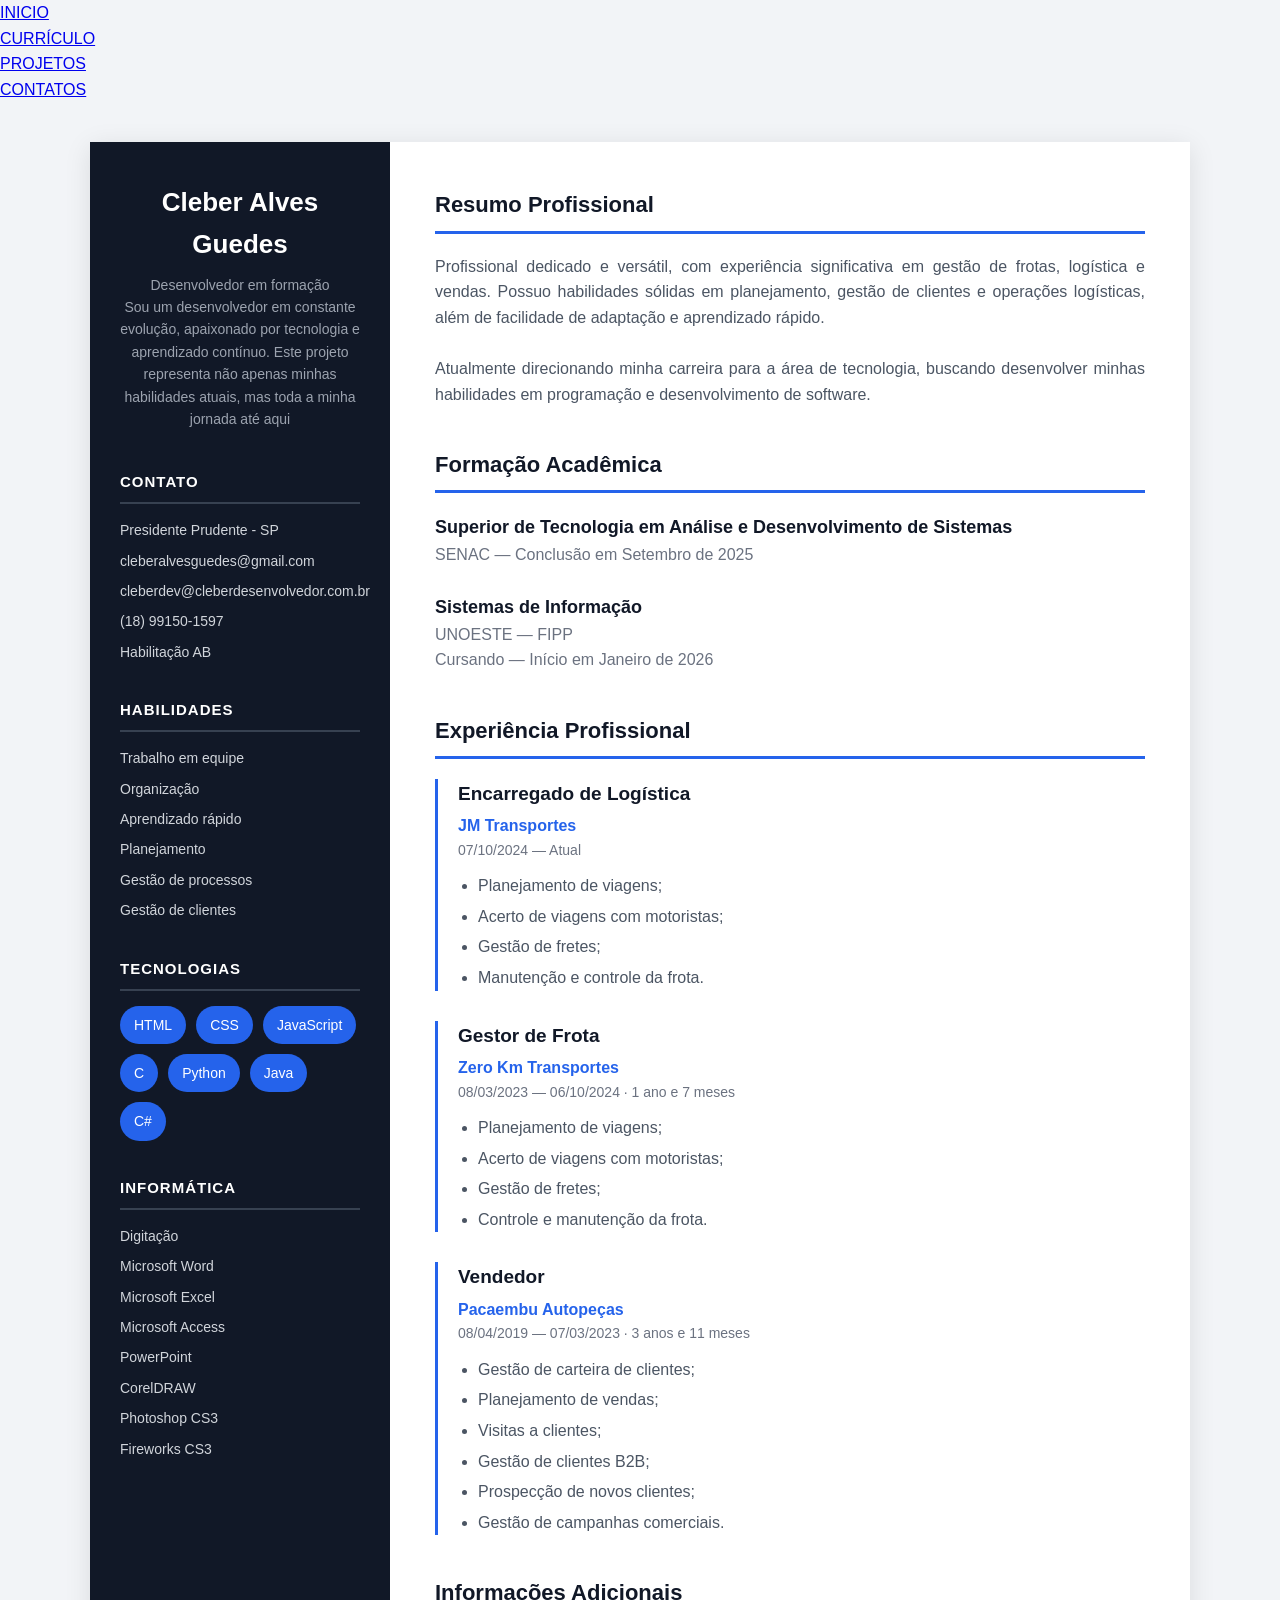
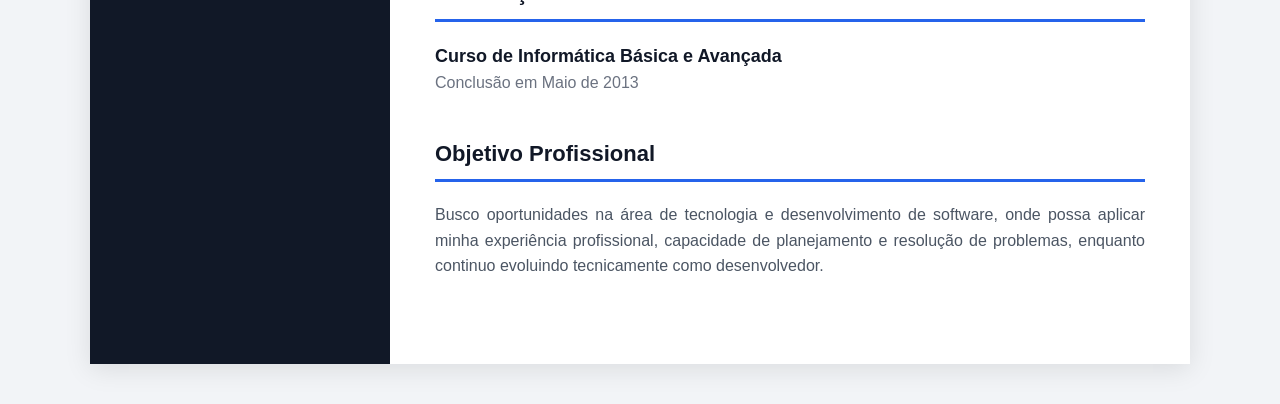
<file: src/pages/curriculo.html>
<!DOCTYPE html>
<html lang="pt-br">
<head>
    <meta charset="UTF-8">
    <meta name="viewport" content="width=device-width, initial-scale=1.0">
    <title>Currículo | Cleber Alves Guedes</title>
    <link rel="stylesheet" href="/src/styles/curriculo.css">
    <meta
        name="description"
        content="Currículo profissional de Cleber Alves Guedes, estudante e desenvolvedor em formação na área de tecnologia."
    >
</head>
<body>

    <nav>
        <ul>
            <li><a href="../../index.html">INICIO</a></li>
            <li><a href="/src/pages/curriculo.html">CURRÍCULO</a></li>
            <li><a href="/src/pages/projects.html">PROJETOS</a></li>
            <li><a href="/src/pages/contatos.html">CONTATOS</a></li>
        </ul>
    </nav>  

        <main class="container">

        <!-- SIDEBAR -->

        <aside class="sidebar">

            <div class="profile">
                <h1>Cleber Alves Guedes</h1>
                <p>Desenvolvedor em formação</p>
                <p>Sou um desenvolvedor em constante evolução, apaixonado por tecnologia e aprendizado contínuo. Este projeto representa não apenas minhas habilidades atuais, mas toda a minha jornada até aqui</p>
            </div>

            <section class="sidebar-section contact">

                <h2>Contato</h2>

                <ul>
                    <li>
                        Presidente Prudente - SP
                    </li>

                    <li>
                        <a href="mailto:cleberalvesguedes@gmail.com">
                            cleberalvesguedes@gmail.com
                        </a>
                    </li>

                    <li>
                        <a href="mailto:cleberdev@cleberdesenvolvedor.com.br">
                            cleberdev@cleberdesenvolvedor.com.br
                        </a>
                    </li>

                    <li>
                        <a href="tel:+5518991501597">
                            (18) 99150-1597
                        </a>
                    </li>

                    <li>
                        Habilitação AB
                    </li>
                </ul>

            </section>

            <section class="sidebar-section">

                <h2>Habilidades</h2>

                <ul>
                    <li>Trabalho em equipe</li>
                    <li>Organização</li>
                    <li>Aprendizado rápido</li>
                    <li>Planejamento</li>
                    <li>Gestão de processos</li>
                    <li>Gestão de clientes</li>
                </ul>

            </section>

            <section class="sidebar-section">

                <h2>Tecnologias</h2>

                <div class="tech-list">
                    <span class="tech">HTML</span>
                    <span class="tech">CSS</span>
                    <span class="tech">JavaScript</span>
                    <span class="tech">C</span>
                    <span class="tech">Python</span>
                    <span class="tech">Java</span>
                    <span class="tech">C#</span>
                </div>

            </section>

            <section class="sidebar-section">

                <h2>Informática</h2>

                <ul>
                    <li>Digitação</li>
                    <li>Microsoft Word</li>
                    <li>Microsoft Excel</li>
                    <li>Microsoft Access</li>
                    <li>PowerPoint</li>
                    <li>CorelDRAW</li>
                    <li>Photoshop CS3</li>
                    <li>Fireworks CS3</li>
                </ul>

            </section>

        </aside>


        <!-- CONTEÚDO PRINCIPAL -->

        <section class="content">

            <!-- RESUMO -->

            <section class="section">

                <h2>Resumo Profissional</h2>

                <p class="summary">
                    Profissional dedicado e versátil, com experiência significativa
                    em gestão de frotas, logística e vendas. Possuo habilidades
                    sólidas em planejamento, gestão de clientes e operações
                    logísticas, além de facilidade de adaptação e aprendizado
                    rápido.
                    <br><br>
                    Atualmente direcionando minha carreira para a área de
                    tecnologia, buscando desenvolver minhas habilidades em
                    programação e desenvolvimento de software.
                </p>

            </section>


            <!-- FORMAÇÃO -->

            <section class="section">

                <h2>Formação Acadêmica</h2>

                <div class="education">

                    <h3>
                        Superior de Tecnologia em Análise e Desenvolvimento de Sistemas
                    </h3>

                    <p>
                        SENAC — Conclusão em Setembro de 2025
                    </p>

                </div>


                <div class="education">

                    <h3>
                        Sistemas de Informação
                    </h3>

                    <p>
                        UNOESTE — FIPP
                        <br>
                        Cursando — Início em Janeiro de 2026
                    </p>

                </div>

            </section>


            <!-- EXPERIÊNCIA -->

            <section class="section">

                <h2>Experiência Profissional</h2>


                <article class="experience">

                    <h3>Encarregado de Logística</h3>

                    <p class="company">
                        JM Transportes
                    </p>

                    <p class="date">
                        07/10/2024 — Atual
                    </p>

                    <ul>
                        <li>Planejamento de viagens;</li>
                        <li>Acerto de viagens com motoristas;</li>
                        <li>Gestão de fretes;</li>
                        <li>Manutenção e controle da frota.</li>
                    </ul>

                </article>


                <article class="experience">

                    <h3>Gestor de Frota</h3>

                    <p class="company">
                        Zero Km Transportes
                    </p>

                    <p class="date">
                        08/03/2023 — 06/10/2024
                        · 1 ano e 7 meses
                    </p>

                    <ul>
                        <li>Planejamento de viagens;</li>
                        <li>Acerto de viagens com motoristas;</li>
                        <li>Gestão de fretes;</li>
                        <li>Controle e manutenção da frota.</li>
                    </ul>

                </article>


                <article class="experience">

                    <h3>Vendedor</h3>

                    <p class="company">
                        Pacaembu Autopeças
                    </p>

                    <p class="date">
                        08/04/2019 — 07/03/2023
                        · 3 anos e 11 meses
                    </p>

                    <ul>
                        <li>Gestão de carteira de clientes;</li>
                        <li>Planejamento de vendas;</li>
                        <li>Visitas a clientes;</li>
                        <li>Gestão de clientes B2B;</li>
                        <li>Prospecção de novos clientes;</li>
                        <li>Gestão de campanhas comerciais.</li>
                    </ul>

                </article>

            </section>


            <!-- INFORMAÇÕES ADICIONAIS -->

            <section class="section">

                <h2>Informações Adicionais</h2>

                <div class="education">

                    <h3>
                        Curso de Informática Básica e Avançada
                    </h3>

                    <p>
                        Conclusão em Maio de 2013
                    </p>

                </div>

            </section>


            <!-- OBJETIVO -->

            <section class="section">

                <h2>Objetivo Profissional</h2>

                <p class="summary">
                    Busco oportunidades na área de tecnologia e desenvolvimento
                    de software, onde possa aplicar minha experiência profissional,
                    capacidade de planejamento e resolução de problemas,
                    enquanto continuo evoluindo tecnicamente como desenvolvedor.
                </p>

            </section>

        </section>

    </main>

</body>
</html>
</file>
<file: src/styles/curriculo.css>
* {
    margin: 0;
    padding: 0;
    box-sizing: border-box;
}

body {
    font-family: Arial, Helvetica, sans-serif;
    background: #f2f4f7;
    color: #222;
    line-height: 1.6;
}

.container {
    max-width: 1100px;
    margin: 40px auto;
    background: #fff;
    display: grid;
    grid-template-columns: 300px 1fr;
    box-shadow: 0 5px 25px rgba(0, 0, 0, 0.1);
}

/* SIDEBAR */

.sidebar {
    background: #111827;
    color: #fff;
    padding: 40px 30px;
}

.profile {
    text-align: center;
    margin-bottom: 40px;
}

.profile h1 {
    font-size: 26px;
    margin-bottom: 8px;
}

.profile p {
    color: #9ca3af;
    font-size: 14px;
}

.sidebar-section {
    margin-bottom: 35px;
}

.sidebar-section h2 {
    font-size: 15px;
    text-transform: uppercase;
    letter-spacing: 1px;
    border-bottom: 2px solid #374151;
    padding-bottom: 8px;
    margin-bottom: 15px;
}

.sidebar-section p,
.sidebar-section li {
    font-size: 14px;
    color: #d1d5db;
}

.sidebar-section ul {
    list-style: none;
}

.sidebar-section li {
    margin-bottom: 8px;
}

.contact a {
    color: #d1d5db;
    text-decoration: none;
}

.contact a:hover {
            color: #60a5fa;
}

/* CONTEÚDO */

.content {
    padding: 45px;
}

.section {
    margin-bottom: 40px;
}

.section h2 {
    color: #111827;
    font-size: 22px;
    margin-bottom: 20px;
    padding-bottom: 8px;
    border-bottom: 3px solid #2563eb;
}

.summary {
    color: #4b5563;
    text-align: justify;
}

.experience {
    margin-bottom: 30px;
    padding-left: 20px;
    border-left: 3px solid #2563eb;
}

.experience h3 {
    font-size: 19px;
    color: #111827;
    margin-bottom: 4px;
}

.company {
    color: #2563eb;
    font-weight: bold;
}

.date {
    font-size: 14px;
    color: #6b7280;
    margin-bottom: 12px;
}

.experience ul {
    padding-left: 20px;
}

.experience li {
    margin-bottom: 5px;
    color: #4b5563;
}

.education {
    margin-bottom: 25px;
}

.education h3 {
    color: #111827;
    font-size: 18px;
}

.education p {
    color: #6b7280;
}

.skills {
    display: grid;
    grid-template-columns: repeat(2, 1fr);
    gap: 12px;
}

.skill {
    background: #f3f4f6;
    padding: 12px 15px;
    border-radius: 6px;
    color: #374151;
}

.tech-list {
    display: flex;
    flex-wrap: wrap;
    gap: 10px;
}

.tech {
    background: #2563eb;
    color: #fff;
    padding: 8px 14px;
    border-radius: 20px;
    font-size: 14px;
}

/* RESPONSIVO */

@media (max-width: 800px) {
    .container {
        margin: 0;
        display: block;
    }

    .sidebar {
        text-align: center;
    }

    .content {
        padding: 30px 20px;
    }

    .skills {
        grid-template-columns: 1fr;
    }
}

/* IMPRESSÃO */

@media print {
    body {
        background: #fff;
    }

    .container {
        margin: 0;
        box-shadow: none;
    }

    .sidebar {
        print-color-adjust: exact;
        -webkit-print-color-adjust: exact;
    }
}
</file>
